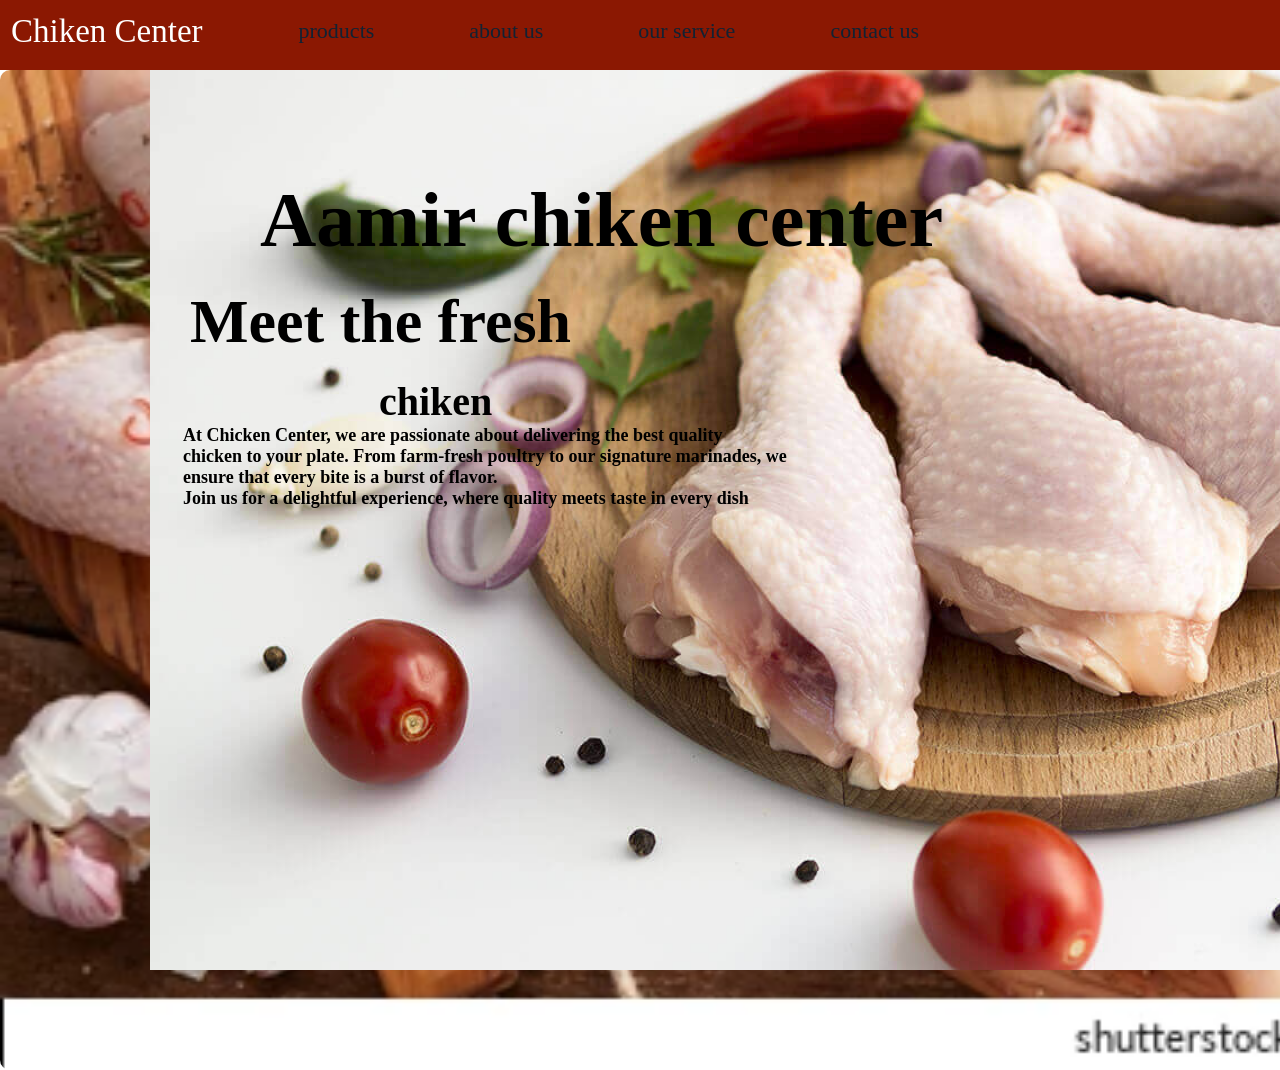
<file: index.html>
<!DOCTYPE html>
<html lang="en">
<head>
    <meta charset="UTF-8">
    <meta name="viewport" content="width=device-width, initial-scale=1.0">
    <meta name="description" content="Simple homepage example">
<title> welcome to chiken center</title>
<link rel="stylesheet" href="styles.css">
</head>
<body>
<nav >
<a class="p" >Chiken
                                Center</a>
<a href="gallery.html">products</a>
<a href="about us.html ">about us</a>
<a href="TIM.html">our service</a>
<a href="contact.html ">contact us</a>

</nav>

    <div class="slider">
        <div class="slid">
            <img src="1.jpg" alt="Image 1">
             <div class="slider-text">
               <br>
                 <br>
                  <br>				 
                      <br>      
                        <br>
                <h5>Aamir chiken center</h5><br>
                  <h4  >Meet  the  fresh </h4><br>
                 <h3 >  chiken </h3>
                     <p > At Chicken Center, we are passionate about delivering the best quality <br>
					 chicken to your plate. From farm-fresh poultry to our signature marinades, we <br>
					 ensure that every bite is a burst of flavor.<br>
        Join us for a delightful experience, where quality meets taste in every dish<br>
                     </p >
                             </div>
                              </div>
            
			<img style= width="100%" height="100%" src="2.jpg" alt="Image 2">
                  
                   </div>   
                  </div>
                       

                       

</body>
</html>
</file>
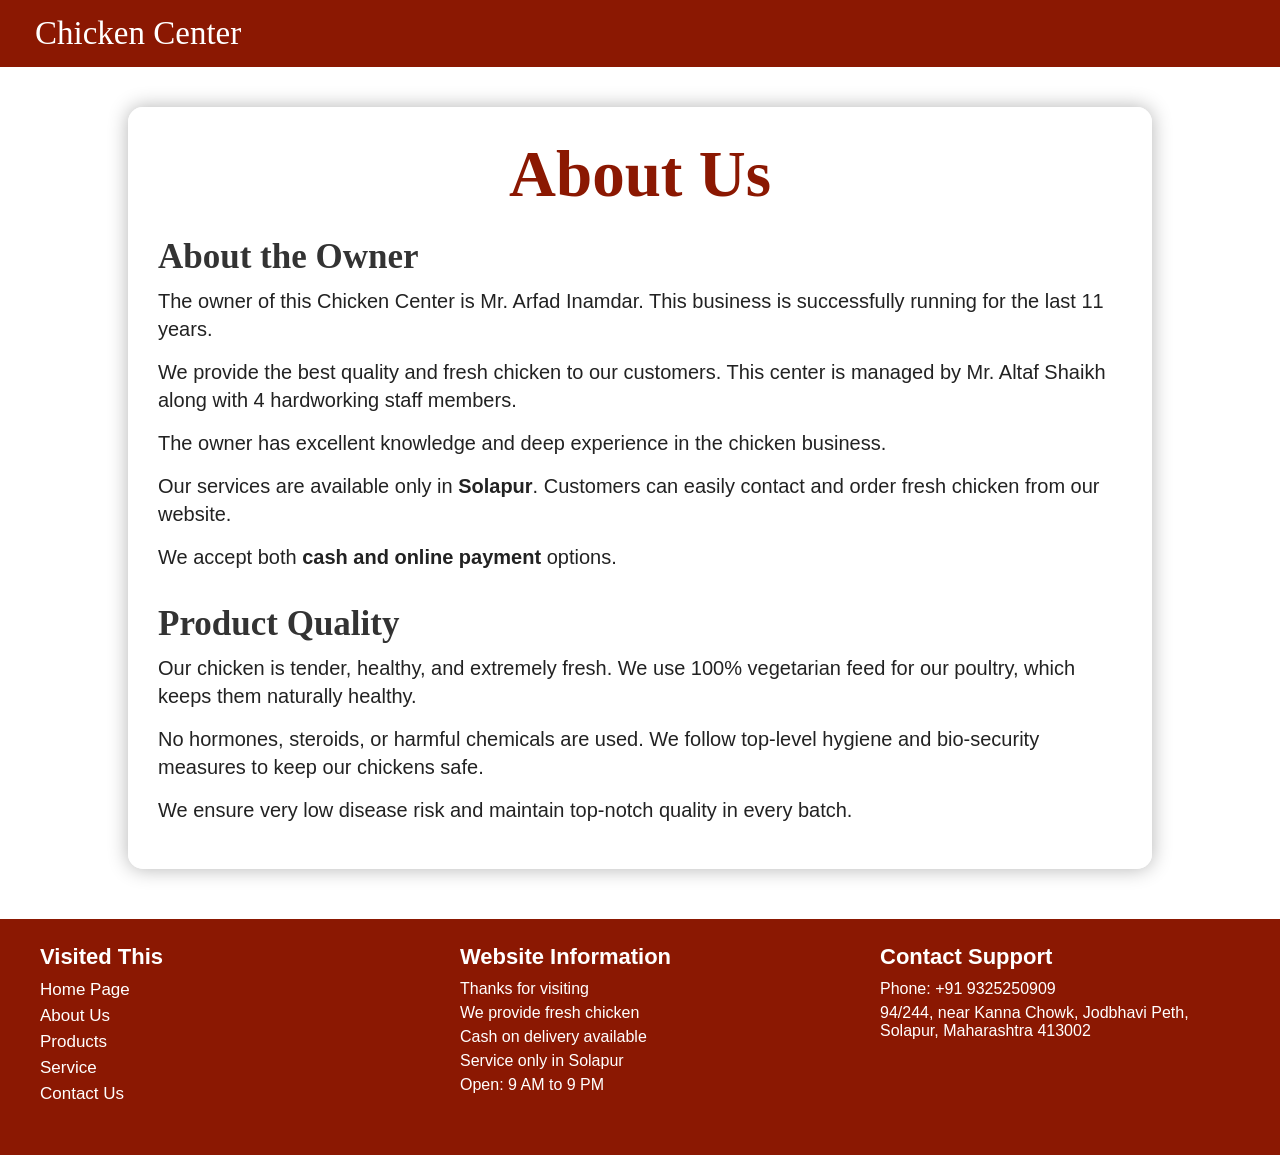
<file: about us.html>
<!DOCTYPE html>
<html lang="en">
<head>
  <meta charset="UTF-8">
  <meta name="viewport" content="width=device-width, initial-scale=1.0">
  <title>About Us</title>

<link href="https://fonts.googleapis.com/css2?family=Pacifico&display=swap" rel="stylesheet">

<style>
*{
  padding:0;
  margin:0;
  box-sizing:border-box;
}
body {
  font-family: Arial, sans-serif;
  overflow-x:hidden;
}

/* ----- BACKGROUND SLIDESHOW ----- */
.bg-slider{
  position: fixed;
  top:0;
  left:0;
  width:100%;
  height:100%;
  z-index:-1;
  overflow:hidden;
}

.bg-slider img{
  width:100%;
  height:100%;
  object-fit:cover;
  position:absolute;
  opacity:0;
  animation:slideShow 18s infinite;
}

/* Image sequence timing */
.bg-slider img:nth-child(1){
  animation-delay:0s;
}
.bg-slider img:nth-child(2){
  animation-delay:6s;
}
.bg-slider img:nth-child(3){
  animation-delay:12s;
}

/* Fade animation */
@keyframes slideShow {
  0% {opacity:0;}
  10% {opacity:1;}
  30% {opacity:1;}
  40% {opacity:0;}
  100%{opacity:0;}
}

/* NAV BAR */
nav{
  width:100%;
  background:#8b1802;
  padding:15px;
}
.p{
  font-family: Vivaldi;
  color:white;
  font-size:33px; 
  padding-left:20px;
}

/* MAIN BOX */
.main-box{
  width:80%;
  background:rgba(255,255,255,0.90);
  margin:40px auto;
  padding:30px;
  border-radius:15px;
  box-shadow:0 0 20px rgba(0,0,0,0.3);
}

/* TEXT STYLES */
h1{
  font-size:65px;
  text-align:center;
  color:#8b1802;
  font-family:"Brush Script MT", cursive;
  margin-bottom:25px;
}

h2{
  font-size:35px;
  color:#333;
  margin-bottom:10px;
  font-family:papyrus;
}

p{
  font-size:20px;
  margin-bottom:15px;
  line-height:28px;
  color:#222;
}

/* FOOTER */
footer{
  background:#8b1802;
  color:white;
  padding:25px 0;
  margin-top:50px;
}

.footer-container{
  max-width:1200px;
  margin:auto;
  display:flex;
  justify-content:space-between;
  flex-wrap:wrap;
}

.footer-column{
  width:30%;
  min-width:250px;
  margin-bottom:20px;
}

.footer-column h3{
  font-size:22px;
  margin-bottom:10px;
}

.footer-column ul{
  list-style:none;
  padding:0;
}

.footer-column ul li{
  margin-bottom:6px;
}

.footer-column ul li a{
  color:white;
  text-decoration:none;
  font-size:17px;
}

.footer-column ul li a:hover{
  text-decoration:underline;
}
</style>
</head>

<body>

<!-- BACKGROUND SLIDESHOW -->
<div class="bg-slider">
   <img src="16.jpg">
   <img src="19.jpg">
   <img src="20.jpg">
</div>

<!-- NAV BAR -->
<nav><a class="p">Chicken Center</a></nav>

<!-- MAIN CONTENT BOX -->
<div class="main-box">
  <h1>About Us</h1>

  <h2>About the Owner</h2>
  <p>The owner of this Chicken Center is Mr. Arfad Inamdar.  
     This business is successfully running for the last 11 years.</p>

  <p>We provide the best quality and fresh chicken to our customers.  
     This center is managed by Mr. Altaf Shaikh along with 4 hardworking staff members.</p>

  <p>The owner has excellent knowledge and deep experience in the chicken business.</p>

  <p>Our services are available only in <b>Solapur</b>.  
     Customers can easily contact and order fresh chicken from our website.</p>

  <p>We accept both <b>cash and online payment</b> options.</p>

  <br>

  <h2>Product Quality</h2>
  <p>Our chicken is tender, healthy, and extremely fresh.  
     We use 100% vegetarian feed for our poultry, which keeps them naturally healthy.</p>

  <p>No hormones, steroids, or harmful chemicals are used.  
     We follow top-level hygiene and bio-security measures to keep our chickens safe.</p>

  <p>We ensure very low disease risk and maintain top-notch quality in every batch.</p>
</div>

<!-- FOOTER -->
<footer>
  <div class="footer-container">

    <div class="footer-column">
      <h3>Visited This</h3>
      <ul>
        <li><a href="index.html">Home Page</a></li>
        <li><a href="about us.html">About Us</a></li>
        <li><a href="gallery.html">Products</a></li>
		<li><a href="TIM.html">Service</a></li>
        <li><a href="contact.html">Contact Us</a></li>
      </ul>
    </div>

    <div class="footer-column">
      <h3>Website Information</h3>
      <ul>
        <li>Thanks for visiting</li>
        <li>We provide fresh chicken</li>
        <li>Cash on delivery available</li>
        <li>Service only in Solapur</li>
        <li>Open: 9 AM to 9 PM</li>
      </ul>
    </div>

    <div class="footer-column">
      <h3>Contact Support</h3>
      <ul>
        <li>Phone: +91 9325250909</li>
        <li>94/244, near Kanna Chowk, Jodbhavi Peth, Solapur, Maharashtra 413002</li>
      </ul>
    </div>

  </div>
</footer>

</body>
</html>
</file>
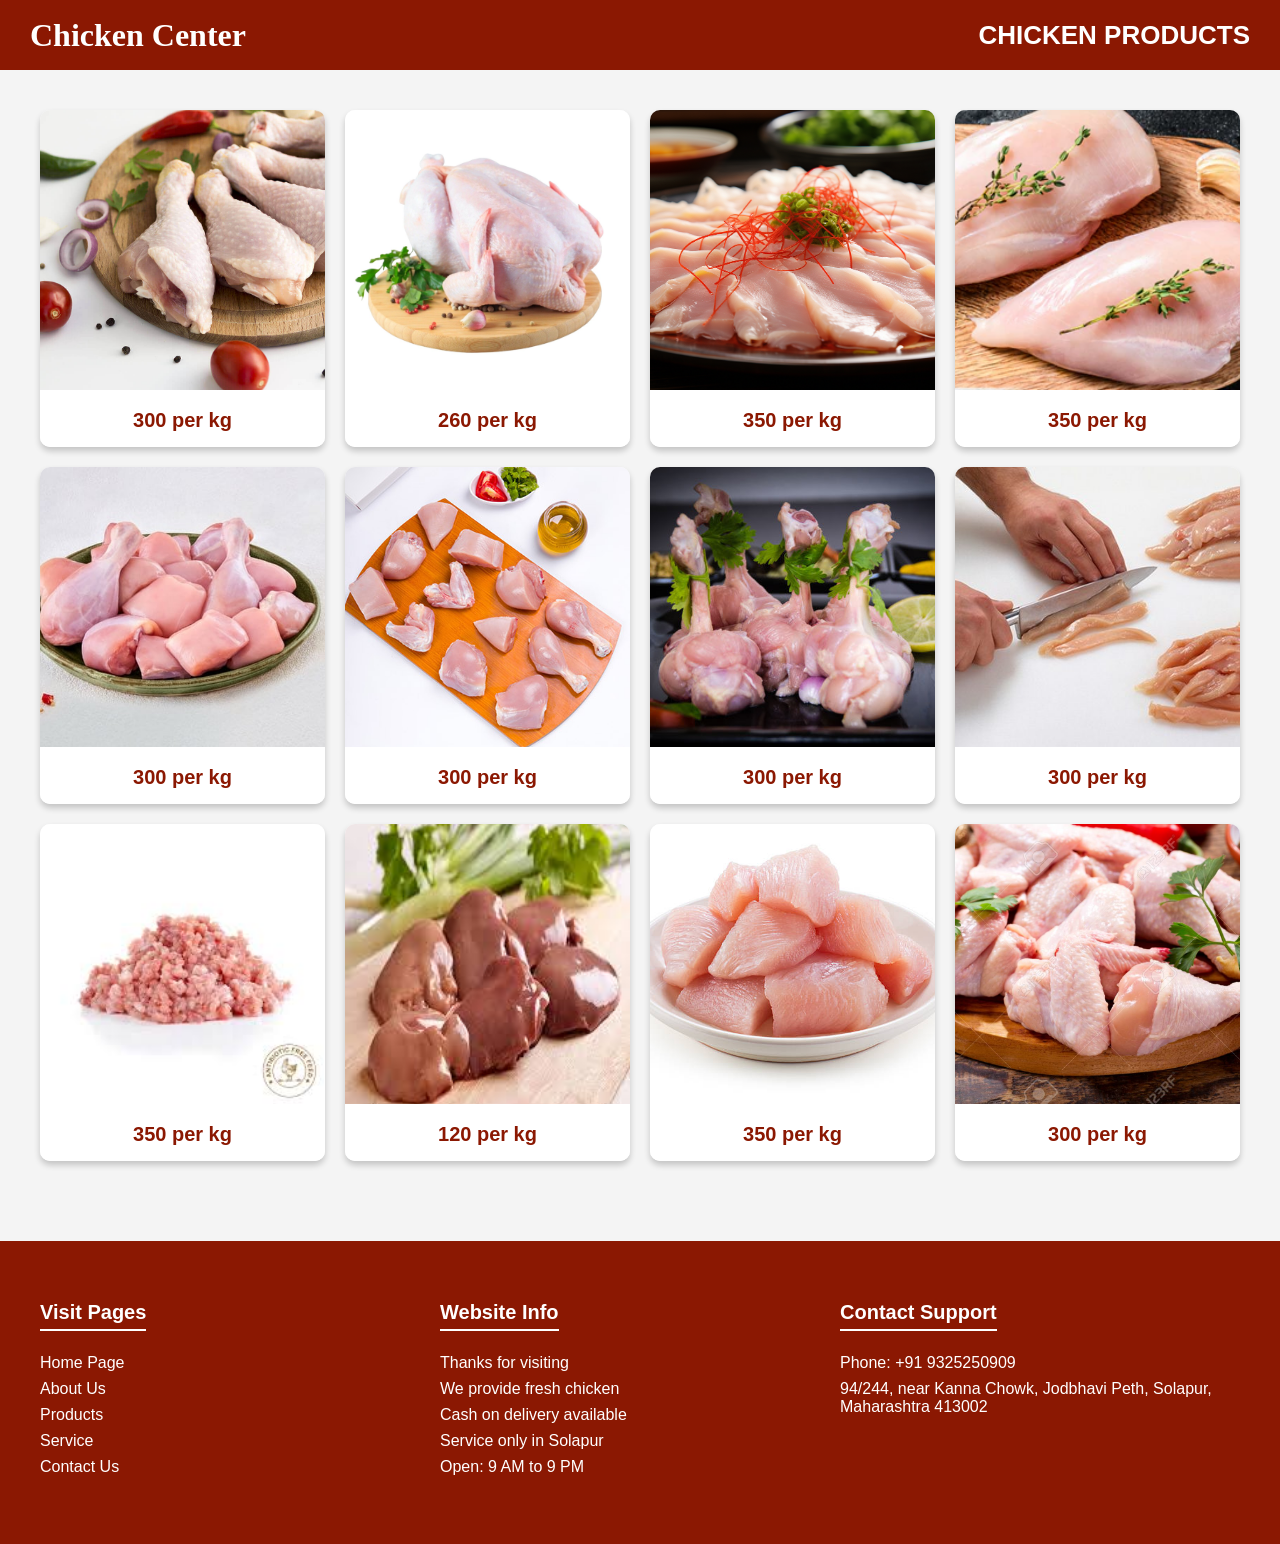
<file: gallery.html>
<!DOCTYPE html>
<html lang="en">
<head>
  <meta charset="UTF-8">
  <meta name="viewport" content="width=device-width, initial-scale=1.0">
  <title>Chicken Products</title>

  <style>
*{
  padding:0;
  margin:0;
  box-sizing: border-box;
}

body {
  font-family: Arial, sans-serif;
  background: #f4f4f4;
}

/* NAV BAR */
nav{
  height: 70px;
  width:100%;
  background-color:#8b1802; 
  display:flex;
  align-items:center;
  padding:0 30px;
  color:white;
}

nav .logo{
  font-size:32px;
  font-weight:bold;
  font-family:Vivaldi Black;
}

nav .title{
  margin-left: auto;
  font-size:26px;
  font-weight:bold;
}

/* GALLERY SECTION */
.gallery-main{
  width: 100%;
  padding: 40px;
  display: grid;
  grid-template-columns: repeat(auto-fit, minmax(280px, 1fr));
  gap: 20px;
  justify-content: center;
}

.gallery-item {
  background:white;
  border-radius: 10px;
  box-shadow: 0 4px 6px rgba(0, 0, 0, 0.2);
  overflow:hidden;
  transition:0.3s;
}

.gallery-item:hover {
  transform: scale(1.05);
}

.gallery-item img {
  width: 100%;
  height: 280px;
  object-fit: cover;
}

.price{
  padding:15px;
  text-align:center;
  font-size:20px;
  background:white;
  color:#8b1802;
  font-weight:bold;
}

/* FOOTER */
footer {
  background-color: #8b1802;
  color: white;
  padding: 40px 0;
  margin-top:40px;
}

.footer-container {
  max-width: 1200px;
  margin: 0 auto;
  display: flex;
  flex-wrap: wrap;
  justify-content: space-between;
}

.footer-column {
  flex: 1;
  min-width: 280px;
  margin: 20px 0;
}

.footer-column h3,
.footer-column h2 {
  font-size: 20px;
  margin-bottom: 15px;
  border-bottom: 2px solid #fff;
  display: inline-block;
  padding-bottom: 5px;
}

.footer-column ul {
  list-style: none;
  padding: 0;
}

.footer-column ul li {
  margin: 8px 0;
}

.footer-column ul li a {
  color: white;
  text-decoration: none;
  font-size: 16px;
}

.footer-column ul li a:hover {
  text-decoration: underline;
}

.social-icons {
  display:flex;
  gap:12px;
  margin-top:10px;
}

.social-icons a {
  color:white;
  font-size:18px;
  text-decoration:none;
}

.social-icons a:hover {
  color:yellow;
}
  </style>
</head>

<body>

<!-- NAV BAR -->
<nav>
  <div class="logo">Chicken Center</div>
  <div class="title">CHICKEN PRODUCTS</div>
</nav>


<!-- PRODUCT GALLERY -->
<div class="gallery-main">

  <div class="gallery-item">
    <img src="1.jpg">
    <div class="price">300 per kg</div>
  </div>

  <div class="gallery-item">
    <img src="4.jpg">
    <div class="price">260 per kg</div>
  </div>

  <div class="gallery-item">
    <img src="9.jpg">
    <div class="price">350 per kg</div>
  </div>

  <div class="gallery-item">
    <img src="5.jpg">
    <div class="price">350 per kg</div>
  </div>

  <div class="gallery-item">
    <img src="6.jpg">
    <div class="price">300 per kg</div>
  </div>

  <div class="gallery-item">
    <img src="10.jpg">
    <div class="price">300 per kg</div>
  </div>

  <div class="gallery-item">
    <img src="8.jpg">
    <div class="price">300 per kg</div>
  </div>

  <div class="gallery-item">
    <img src="7.jpg">
    <div class="price">300 per kg</div>
  </div>

  <div class="gallery-item">
    <img src="11.jpg">
    <div class="price">350 per kg</div>
  </div>

  <div class="gallery-item">
    <img src="12.jpg">
    <div class="price">120 per kg</div>
  </div>

  <div class="gallery-item">
    <img src="13.jpg">
    <div class="price">350 per kg</div>
  </div>

  <div class="gallery-item">
    <img src="14.jpg">
    <div class="price">300 per kg</div>
  </div>

</div>


<!-- FOOTER -->
<footer>
  <div class="footer-container">

    <div class="footer-column">
      <h3>Visit Pages</h3>
      <ul>
        <li><a href="index.html">Home Page</a></li>
        <li><a href="about us.html">About Us</a></li>
        <li><a href="gallery.html">Products</a></li>
		<li><a href="TIM.html">Service</a></li>
        <li><a href="contact.html">Contact Us</a></li>
      </ul>
    </div>

    <div class="footer-column">
      <h3>Website Info</h3>
      <ul>
        <li>Thanks for visiting</li>
        <li>We provide fresh chicken</li>
        <li>Cash on delivery available</li>
        <li>Service only in Solapur</li>
        <li>Open: 9 AM to 9 PM</li>
      </ul>
    </div>

    <div class="footer-column">
       <h3>Contact Support</h3>
      <ul>
        <li>Phone: +91 9325250909</li>
        <li>94/244, near Kanna Chowk, Jodbhavi Peth, Solapur, Maharashtra 413002</li>
      </ul>
      </div>
    </div>

  </div>
</footer>

</body>
</html>
</file>
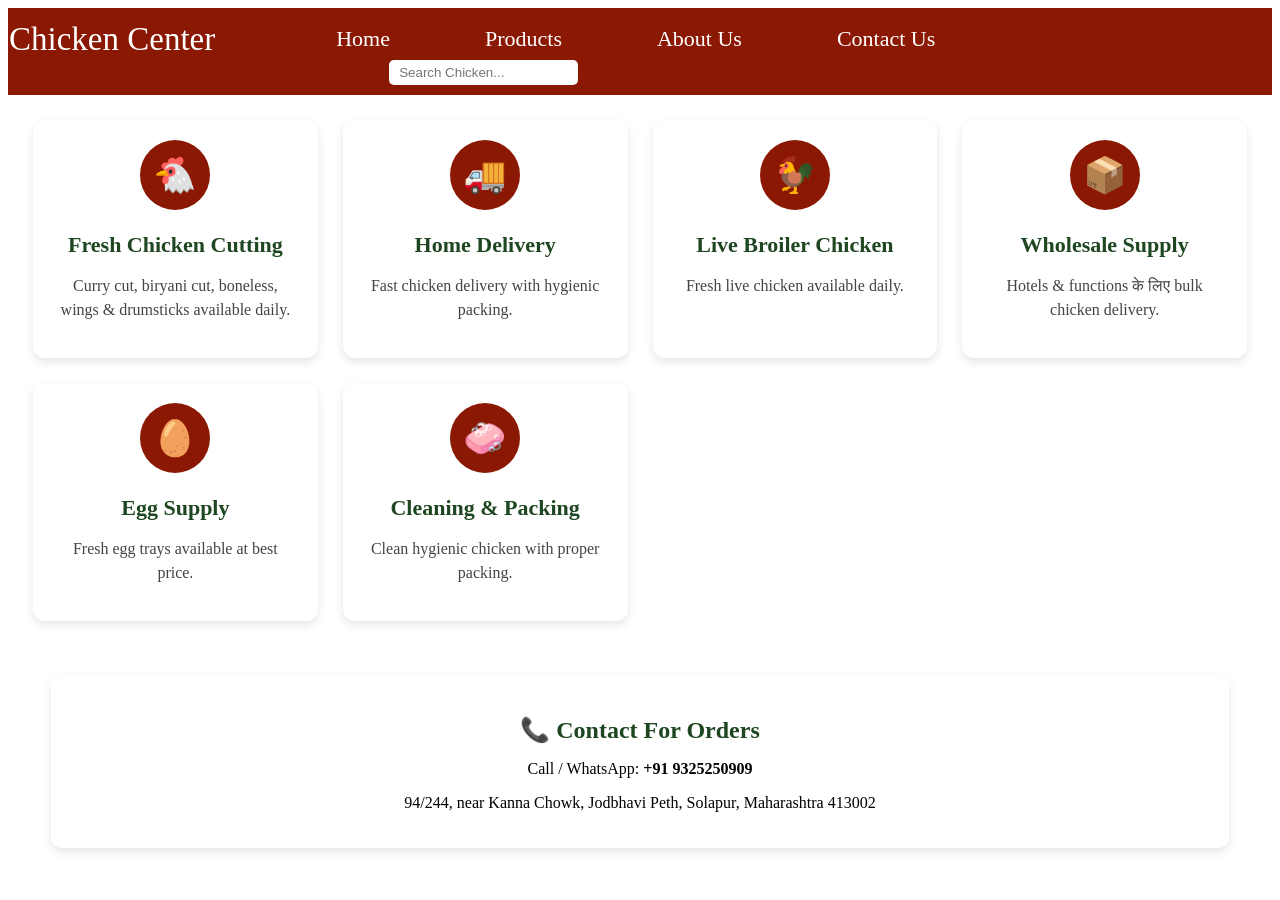
<file: TIM.html>
<!DOCTYPE html>
<html lang="en">
<head>
<meta charset="UTF-8">
<meta name="viewport" content="width=device-width, initial-scale=1.0">
<title>Chicken Center</title>

<style>

/* NAVBAR STYLING */
nav{
    width: 100%;
    background-color: #8b1802;   /* your color */
    padding: 10px 0;
    overflow: hidden;
}

a{
    color: #fff;
    font-family: Fantasy;
    text-decoration: none;
    margin-right: 95px;
    font-size: 22px;
    float: left;
    margin-top: 8px;
}

a:hover{
    color: yellow;
}

.p{
    font-family: Vivaldi;
    color: white;
    font-size: 33px; 
    margin-top: 2px;
    padding: 1px;
    margin-right: 120px;
}

input{
    margin-left: 53px;
    margin-top: 8px;
    padding: 5px 10px;
    border-radius: 5px;
    border: none;
}

#searchResults{
    position: absolute;
    background: #fff;
    width: 200px;
    margin-left: 53px;
    border-radius: 5px;
    display: none;
    box-shadow: 0 0 10px #777;
}

#searchResults p{
    margin: 0;
    padding: 8px;
    cursor: pointer;
}

#searchResults p:hover{
    background: #eee;
}
.grid{
  display:grid;
  grid-template-columns:repeat(auto-fit,minmax(260px,1fr));
  gap:25px;
  padding:25px;
}

.box{
  background:white;
  padding:20px;
  border-radius:12px;
  box-shadow:0 4px 10px rgba(0,0,0,0.1);
  transition:.3s;
  text-align:center;
}

.box:hover{
  transform:translateY(-8px);
  box-shadow:0 8px 18px rgba(0,0,0,0.2);
}

.icon{
  width:70px;
  height:70px;
  background:#8b1802;
  color:white;
  border-radius:50%;
  display:flex;
  justify-content:center;
  align-items:center;
  font-size:35px;
  margin:auto;
  margin-bottom:15px;
}

.box h3{
  color:#1e4620;
  font-size:22px;
  margin-bottom:10px;
}

.box p{
  color:#444;
  line-height:1.5;
}

/* ------------ CONTACT BOX ------------ */

.contact-box{
  width:90%;
  margin:30px auto;
  background:white;
  padding:20px;
  border-radius:10px;
  text-align:center;
  box-shadow:0 4px 10px rgba(0,0,0,0.1);
}

.contact-box h2{
  color:#1e4620;
  margin-bottom:10px;
}
</style>
</head>
<body>

<!-- NAV BAR -->
<nav>
    <a class="p">Chicken Center</a>
	 <a href="index.html">Home</a>
    <a href="gallery.html">Products</a>
    <a href="about us.html">About Us</a>
    <a href="contact.html">Contact Us</a>

    <input type="text" id="searchBox" placeholder="Search Chicken...">
    <div id="searchResults"></div>
</nav>
<div class="grid">

  <div class="box">
    <div class="icon">🐔</div>
    <h3>Fresh Chicken Cutting</h3>
    <p>Curry cut, biryani cut, boneless, wings & drumsticks available daily.</p>
  </div>

  <div class="box">
    <div class="icon">🚚</div>
    <h3>Home Delivery</h3>
    <p>Fast chicken delivery with hygienic packing.</p>
  </div>

  <div class="box">
    <div class="icon">🐓</div>
    <h3>Live Broiler Chicken</h3>
    <p>Fresh live chicken available daily.</p>
  </div>

  <div class="box">
    <div class="icon">📦</div>
    <h3>Wholesale Supply</h3>
    <p>Hotels & functions के लिए bulk chicken delivery.</p>
  </div>

  <div class="box">
    <div class="icon">🥚</div>
    <h3>Egg Supply</h3>
    <p>Fresh egg trays available at best price.</p>
  </div>

  <div class="box">
    <div class="icon">🧼</div>
    <h3>Cleaning & Packing</h3>
    <p>Clean hygienic chicken with proper packing.</p>
  </div>

</div>

<!-- CONTACT -->
<div class="contact-box">
  <h2>📞 Contact For Orders</h2>
  <p>Call / WhatsApp: <b>+91 9325250909</b></p>
  <p>94/244, near Kanna Chowk, Jodbhavi Peth, Solapur, Maharashtra 413002</p>
</div>

</body>
</html>

<script>
// SEARCH SUGGESTIONS
let items = [
    "Chicken Biryani",
    "Chicken 65",
    "Chicken Tandoori",
    "Chicken Fry",
    "Chicken Curry",
    "Chicken Popcorn",
    "Chicken Shawarma"
];

const searchBox = document.getElementById("searchBox");
const searchResults = document.getElementById("searchResults");

searchBox.addEventListener("keyup", () => {
    let query = searchBox.value.toLowerCase();
    searchResults.innerHTML = "";

    if(query === ""){
        searchResults.style.display = "none";
        return;
    }

    let filtered = items.filter(item => item.toLowerCase().includes(query));

    if(filtered.length > 0){
        searchResults.style.display = "block";
        filtered.forEach(result => {
            let p = document.createElement("p");
            p.innerText = result;
            p.onclick = () => {
                searchBox.value = result;
                searchResults.style.display = "none";
            }
            searchResults.appendChild(p);
        });
    } else {
        searchResults.style.display = "block";
        searchResults.innerHTML = "<p>No Result Found</p>";
    }
});
</script>
</file>
<file: styles.css>
*{
padding:0px;
margin:0px;
 box-sizing: border-box;
}
nav{
height: 70px;
border-width: 200x;
background-color:#8b1802; 
padding:10px;

}
a{
color: #123;
font-family:Fantasy;
text-decoration: none;
margin-right:95px;
font-size:22px;
 float: left;
 margin-top:8px;
 }
a:hover{
color:white;
}
p{
font-family: artial ;
color:black;
font-size:28px;
}
#logo1{
font-family: Vivaldi ;
color:white;
font-size:33px; 
margin-top:19px;
padding:1px;
}
.p{
font-family: Vivaldi ;
color:white;
font-size:33px; 
margin-top:2px;
padding:1px;
}
.slider-text h4{
font-family:italic;
margin-left:40px;
font-family: Vivaldi;
font-size:62px;
}
.slider-text h3{
font-family:italic;
margin-left:229px;
font-family: Vivaldi;
font-size:40px;
}
.slider-text p{
margin-left:33px;
font-size:18px;
position:absolute;
font-family:arital;
}
.slider-text h5{
font-family:lucida;
font-size:78px;
margin-left:110px;
font-weight:bold;
}
input{
margin-left:53px;
margin-top:8px;
}
button{
background-color:white
color:black;
margin-top:8px;
}
button:hover{
background-color:black;
color:white;
}
.slider {
            
            max-width: 1500px;
            margin: auto;
            overflow: hidden; /* Hide anything outside the container */
            border-radius: 10px;
            height:1000px;
width:100%;
background-size: cover;
background-repeat: no-repeat;
        }

        /* The sliding images container */
        .slides {
            display: flex;
            animation: slideAnimation 100s infinite;
            position :absolute;
            
        }

        /* Individual images inside the slider */
        .slides img {
            width: 100%;
            height: auto;
            display: block;
          height:1000px;
width:100%;
background-size: cover;
background-repeat: no-repeat;
        }

        /* Keyframes for sliding effect */
        @keyframes slideAnimation {
            0% { transform: translateX(0); }
            25% { transform: translateX(-100%); }
            50% { transform: translateX(-200%); }
            75% { transform: translateX(-300%); }
            100% { transform: translateX(0); }
        }
.slider-text {
            position: absolute;
                       
        }
footer{
     height: 240px;
border-width: 100%;
background-color:#8b1802; 
padding:10px;
margin-top:1700px;
}
.mn{
text-align:center;
font-family:flowing script;
font-size:20px;
color:black;
text-decoration:none;
 text-align: center;
margin-left: 800px;
padding:1px;
position:absoulte;
}
.mn:hover{
color:white;
}
.slid {
            position: absolute;
            width: 1500px;
            height: 100%;
            background-color: ;
            transform: translateX(-150%);
            display: flex;
            justify-content: ;
            align-items: ;
            color: black;
            font-size: 18px;
            font-weight: bold;
            animation: slide-in 5s forwards;
           
        }

        @keyframes slide-in {
            0% {
                transform: translateX(-200%);
            }
            100% {
                transform: translateX(10%);
            }
        }
</file>
